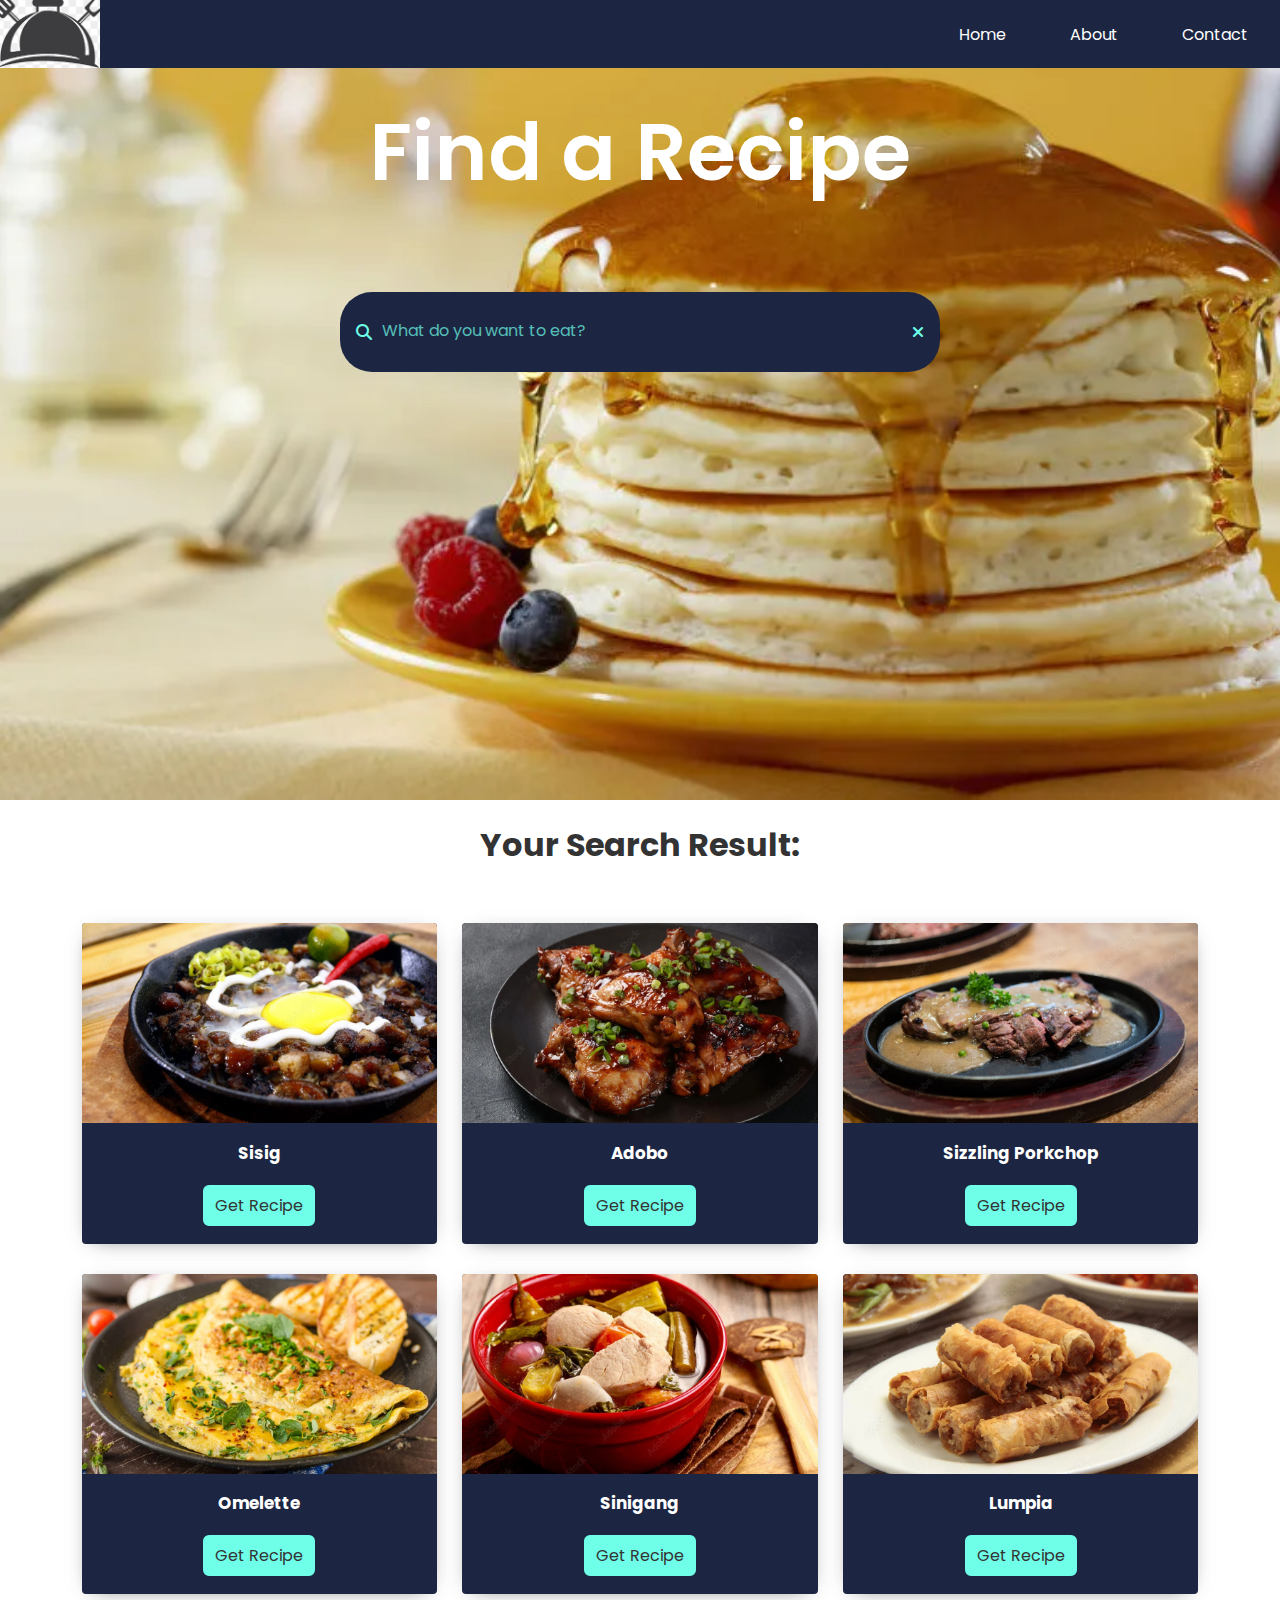
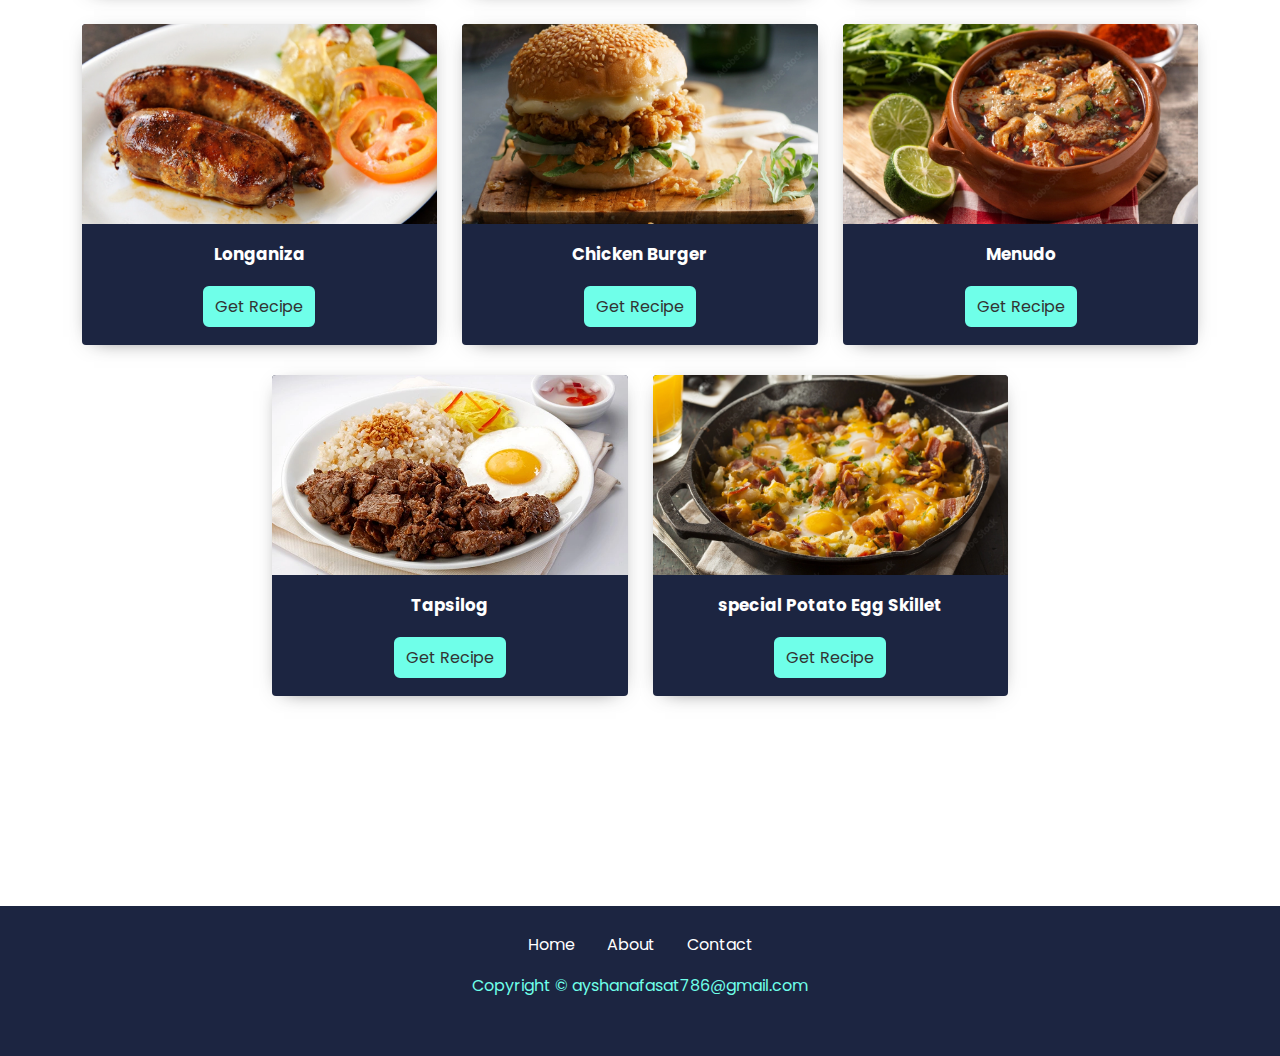
<file: index.html>
<!DOCTYPE html>
<html lang="en">
<head>
    <meta charset="UTF-8">
    <meta http-equiv="X-UA-Compatible" content="IE=edge">
    <meta name="viewport" content="width=device-width, initial-scale=1.0">
    <link rel="shortcut icon" href="./img/RecipeLogo.jpeg" type="image/x-icon">
    <link rel="stylesheet" href="./assets/style.css">
    <link rel="stylesheet" href="https://cdnjs.cloudflare.com/ajax/libs/font-awesome/6.2.0/css/all.min.css">
    <title>Recipe Book</title>
</head>
<body>

    <!--- Navigation Bar -->
    <div class="header">
        <nav class="nav-bar">
            <img src="./img/logo3.1.png" class="brand-name">
            <a href="#" class="hamburger">
                <span class="bar"></span>
                <span class="bar"></span>
                <span class="bar"></span>
            </a>
            <div class="menu-bar">
                <ul>
                    <li><a href="index.html">Home</a></li>
                    <li><a href="about.html">About</a></li>
                    <li><a href="contact.html">Contact</a></li>
                </ul>
            </div>
        </nav>
        <!-- Search Bar -->
        <div class="title">Find a Recipe</div>
        <div class="search-wrapper">
            <div class="fa fa-search"></div>
            <input type="text" name=""  id="search" placeholder="What do you want to eat?" onkeyup="search()">
            <div class="fa fa-times" onclick="clearInput()" ></div>
        </div>
    </div>

    <!-- Search Results -->
        <div class="result">
            <h1>Your Search Result: </h1>
        </div>
        
        <!-- Main Content -->
        <div class="card-grid" >
            <div class="food-list" id="food-list">
                    <p id="none" style="display: none;">Sorry, the food you were looking for was not available.</p>
                    <div class="card card-shadow">
                        <div class="card-header card-image">
                            <img src="./img/Sisig.webp">
                        </div>
                        <div class="card-body" >
                        <h3> Sisig </h3>
                        </div>
                        <div class="card-footer">
                            <button class="btn" onclick="getRecipeDetails()">Get Recipe</button>
                        </div>
                    </div>
                    <div class="card card-shadow">
                        <div class="card-header card-image">
                            <img src="./img/Adobo.webp">
                        </div>
                        <div class="card-body" >
                        <h3> Adobo </h3>
                        </div>
                        <div class="card-footer">
                            <button class="btn" onclick="get2ndRecipe()">Get Recipe</button>
                        </div>
                    </div>
                    <div class="card card-shadow">
                        <div class="card-header card-image">
                            <img src="./img/Porkchop.webp">
                        </div>
                        <div class="card-body" >
                            <h3>Sizzling Porkchop</h3>
                        </div>
                        <div class="card-footer">
                            <button class="btn" onclick="get3rdRecipe()">Get Recipe</button>
                        </div>
                    </div>
                    <div class="card card-shadow">
                        <div class="card-header card-image">
                            <img src="./img/Omelette.webp">
                        </div>
                        <div class="card-body" >
                            <h3>Omelette</h3>
                        </div>
                        <div class="card-footer">
                            <button class="btn" onclick="get4thRecipe()">Get Recipe</button>
                        </div>
                    </div>
                    <div class="card card-shadow">
                        <div class="card-header card-image">
                            <img src="./img/Sinigang.webp">
                        </div>
                        <div class="card-body" >
                        <h3> Sinigang </h3>
                        </div>
                        <div class="card-footer">
                            <button class="btn" onclick="get5thRecipe()">Get Recipe</button>
                        </div>
                    </div>
                    <div class="card card-shadow">
                        <div class="card-header card-image">
                            <img src="./img/Lumpia.webp">
                        </div>
                        <div class="card-body" >
                        <h3> Lumpia</h3>
                        </div>
                        <div class="card-footer">
                            <button class="btn" onclick="get6thRecipe()">Get Recipe</button>
                        </div>
                    </div>
                    <div class="card card-shadow">
                        <div class="card-header card-image">
                            <img src="./img/Longanisa.webp">
                        </div>
                        <div class="card-body" >
                        <h3> Longaniza</h3>
                        </div>
                        <div class="card-footer">
                            <button class="btn" onclick="get7thRecipe()">Get Recipe</button>
                        </div>
                    </div>
                    <div class="card card-shadow">
                        <div class="card-header card-image">
                            <img src="./img/Burger.webp">
                        </div>
                        <div class="card-body" >
                        <h3>Chicken Burger</h3>
                        </div>
                        <div class="card-footer">
                            <button class="btn" onclick="get8thRecipe()">Get Recipe</button>
                        </div>
                    </div>
                    <div class="card card-shadow">
                        <div class="card-header card-image">
                            <img src="./img/Menudo.webp">
                        </div>
                        <div class="card-body" >
                        <h3>Menudo</h3>
                        </div>
                        <div class="card-footer">
                            <button class="btn" onclick="get9thRecipe()">Get Recipe</button>
                        </div>
                    </div>
                    <div class="card card-shadow">
                        <div class="card-header card-image">
                            <img src="./img/Tapsilog.webp">
                        </div>
                        <div class="card-body" >
                        <h3>Tapsilog</h3>
                        </div>
                        <div class="card-footer">
                            <button class="btn" onclick="get10thRecipe()">Get Recipe</button>
                        </div>
                    </div>
                    <div class="card card-shadow">
                        <div class="card-header card-image">
                            <img src="./img/Potato-Breakfast-Skillet.webp">
                        </div>
                        <div class="card-body" >
                        <h3> special Potato Egg Skillet</h3>
                        </div>
                        <div class="card-footer">
                            <button class="btn" onclick="get11thRecipe()">Get Recipe</button>
                        </div>
                    </div>
            </div> 

            <!--Ending of Main Content-->

            <!--Recipe Details-->
            <div class = "meal-detail" id="meal-detail">
                <!-- recipe close btn -->
                <button type = "button" class = "btn recipe-close-btn" id = "recipe-close-btn" onclick="closeBtn()">
                    <i class ="fas fa-times"></i>
                </button>

                <!-- recipe details -->
                <div class="meal-content">
                    <h2 class="meal-name">Sisig</h2>
                    <div class="meal-about">
                        <h3 class="meal-title-about">About Meal</h3>
                        <p class="meal-descript-about">Sisig is a Filipino dish made from parts of a pig's face and belly, and chicken liver which is usually seasoned with calamansi, onions, and chili peppers. It originates from the Pampanga region in Luzon. Sisig is a staple of Kapampangan cuisine. </p>
                    </div>
                    <div class = "meal-instruct">
                        <h3>Ingridients:</h3>
                        <p><br>1 lb. pig ears
                            <br>1 1/2 lb pork belly
                            <br>1 piece onion minced
                            <br>3 tablespoons soy sauce
                            <br>1/4 teaspoon ground black pepper
                            <br>1 knob ginger minced (optional)
                            <br>3 tablespoons chili flakes
                            <br>1/2 teaspoon garlic powder
                            <br>1 piece lemon or 3 to 5 pieces calamansi
                            <br>½ cup butter or margarine
                            <br>¼ lb chicken liver
                            <br>6 cups water
                            <br> 3 tablespoons mayonnaise
                            <br>1/2 teaspoon salt
                            <br> 1 piece egg (optional)
                        </p>
                        <h3>Instruction:</h3>
                        <p><br>Pour the water in a pan and bring to a boil Add salt and pepper.
                            <br>Put-in the pig’s ears and pork belly then simmer for 40 minutes to 1 hour (or until tender).
                            <br>Remove the boiled ingredients from the pot then drain excess water
                            <br>Grill the boiled pig ears and pork belly until done
                            <br>Chop the pig ears and pork belly into fine pieces
                            <br>In a wide pan, melt the butter or margarine. Add the onions. Cook until onions are soft.
                            <br>Put-in the ginger and cook for 2 minutes
                            <br>Add the chicken liver. Crush the chicken liver while cooking it in the pan.
                            <br>Add the chopped pig ears and pork belly. Cook for 10 to 12 minutes
                            <br>Put-in the soy sauce, garlic powder, and chili. Mix well
                            <br>Add salt and pepper to taste
                            <br>Put-in the mayonnaise and mix with the other ingredients
                            <br>Transfer to a serving plate. Top with chopped green onions and raw egg.
                            <br>Serve hot. Share and Enjoy (add the lemon or calamansi before eating)</p>
                
                    </div>
                    <div class = "meal-img">
                        <img src = "./img/Sisig.webp" alt = "">
                      </div>
                      <div class = "meal-link">
                        <a href="https://tinyurl.com/mryx6ezu" class="meal-link-btn">Watch Video</a>
                    </div>
                </div>
            </div>
            <div class = "second-meal-detail" id="second-meal-detail">
                <!-- recipe close btn -->
                <button type = "button" class = "btn recipe-close-btn" id = "recipe-close-btn" onclick="closeBtn()">
                    <i class ="fas fa-times"></i>
                </button>

                <!-- recipe details -->
                <div class="meal-content">
                    <h2 class="meal-name">Adobo</h2>
                    <div class="meal-about">
                        <h3 class="meal-title-about">About Meal</h3>
                        <p class="meal-descript-about">Philippine adobo is a popular Filipino dish and cooking process in Philippine cuisine that involves meat, seafood, or vegetables marinated in vinegar, soy sauce, garlic, bay leaves, and black peppercorns, which is browned in oil, and simmered in the marinade. </p>
                    </div>
                    <div class = "meal-instruct">
                        <h3>Ingridients:</h3>
                        <p><br>2 lbs pork belly
                            <br>2 tablespoons garlic minced or crushed
                            <br>5 dried bay leaves
                            <br>4 tablespoons vinegar
                            <br>1/2 cup soy sauce
                            <br>1 tablespoon peppercorn
                            <br>2 cups water
                            <br>Salt to taste
                        </p>
                        <h3>Instruction:</h3>
                        <p><br>1. Combine the pork belly, soy sauce, and garlic then marinade for at least 1 hour
                            <br>2. Heat the pot and put-in the marinated pork belly then cook for a few minutes
                            <br>3. Pour remaining marinade including garlic.
                            <br>4. Add water, whole pepper corn, and dried bay leaves then bring to a boil. Simmer for 40 minutes to 1 hour
                            <br>5. Put-in the vinegar and simmer for 12 to 15 minutes
                            <br>6. Add salt to taste
                            <br>7. Serve hot. Share and enjoy!
                            </p>
                
                    </div>
                    <div class = "meal-img">
                        <img src = "./img/Adobo.webp" alt = "">
                      </div>
                      <div class = "meal-link">
                        <a href="https://tinyurl.com/23pr9c5j" class="meal-link-btn" >Watch Video</a>
                    </div>
                </div>
            </div>  
            <div class = "third-meal-detail" id="third-meal-detail">
                <!-- recipe close btn -->
                <button type = "button" class = "btn recipe-close-btn" id = "recipe-close-btn" onclick="closeBtn()">
                    <i class ="fas fa-times"></i>
                </button>

                <!-- recipe details -->
                <div class="meal-content">
                    <h2 class="meal-name">Sizzling Porkchop</h2>
                    <div class="meal-about">
                        <h3 class="meal-title-about">About Meal</h3>
                        <p class="meal-descript-about">Sizzling Pork Chop tastes excellent and is simple to make. The sizzling effect adds to the pleasure of this dish. Aside from the pork chop, this dish requires mixed veggies, yellow rice, and gravy. I used fresh frozen mixed vegetables for the vegetables. 
                        </p>
                    </div>
                    <div class = "meal-instruct">
                        <h3>Ingridients:</h3>
                        <p><br>1 piece 8 oz pork loin chop
                            <br>1 cup beef broth
                            <br>1/4 teaspoon salt
                            <br>1/4 teaspoon ground black pepper
                            <br>1/4 teaspoon garlic powder
                            <br>3/4 cup mixed vegetables cooked
                            <br>3 tablespoons all-purpose flour
                            <br>4 tablespoons butter
                            <br>1 cup yellow rice
                        </p>
                        <h3>Instruction:</h3>
                        <p><br>1. Rub salt, ground black pepper, and garlic powder on the pork tenderloin chop. Let it stay for at least 30 minutes.
                            2. Make the gravy by melting 1 tablespoon butter in a saucepan. When the butter melts, gradually add the flour and whisk until the color turns light brown. Pour-in the beef broth and stir. Add salt and pepper according to taste. Continue cooking until the texture becomes thick. Set aside.
                            3. Heat a skillet of frying pan then put-in 2 tablespoons of butter and let melt.
                            4. Pan-fry the pork loin chop in medium heat until the color of each side turns light brown (approximately 7 to 8 minutes per side). Set aside.
                            5. Heat a sizzling plate or fajita plate then put-in 1 tablespoon butter.
                            6. Distribute the butter around the plate then arrange rice, mixed vegetables, and pork loin chop.
                            7. Pour gravy over the pork loin chop then turn-off heat.
                            8. Serve. Share and enjoy!
                            </p>
                
                    </div>
                    <div class = "meal-img">
                        <img src = "./img/Porkchop.webp" alt = "">
                      </div>
                      <div class = "meal-link">
                        <a href="https://tinyurl.com/yckbt76x" class="meal-link-btn" >Watch Video</a>
                    </div>
                </div>
            </div>  
            <div class = "four-meal-detail" id="four-meal-detail">
                <!-- recipe close btn -->
                <button type = "button" class = "btn recipe-close-btn" id = "recipe-close-btn" onclick="closeBtn()">
                    <i class ="fas fa-times"></i>
                </button>

                <!-- recipe details -->
                <div class="meal-content">
                    <h2 class="meal-name">Omelette</h2>
                    <div class="meal-about">
                        <h3 class="meal-title-about">About Meal</h3>
                        <p class="meal-descript-about">In cuisine, an omelette is a dish made from beaten eggs, fried with butter or oil in a frying pan. It is quite common for the omelette to be folded around fillings such as chives, vegetables, mushrooms, meat, cheese, onions or some combination of the above. 
                        </p>
                    </div>
                    <div class = "meal-instruct">
                        <h3>Ingridients:</h3>
                        <p><br>3 eggs, beaten
                            <br>1 tsp sunflower oil
                            <br>1 tsp butter
                        </p>
                        <h3>Instruction:</h3>
                        <p><br>1. Beat the eggs: Use two or three eggs per omelette, depending on how hungry you are. Beat the eggs lightly with a fork.
                            2. Melt the butter: Use an 8-inch nonstick skillet for a 2-egg omelette, a 9-inch skillet for 3 eggs. Melt the butter over medium-low heat, and keep the temperature low and slow when cooking the eggs so the bottom doesn’t get too brown or overcooked.
                            3. Add the eggs: Let the eggs sit for a minute, then use a heatproof silicone spatula to gently lift the cooked eggs from the edges of the pan. Tilt the pan to allow the uncooked eggs to flow to the edge of the pan.
                            4. Fill the omelette: Add the filling—but don’t overstuff the omelette—when the eggs begin to set. Cook for a few more seconds
                            5. Fold and serve: Fold the omelette in half. Slide it onto a plate with the help of a silicone spatula.
                        </p>
                
                    </div>
                    <div class = "meal-img">
                        <img src = "./img/Omelette.webp" alt = "">
                      </div>
                      <div class = "meal-link">
                        <a href="https://tinyurl.com/bde4yd4u" class="meal-link-btn" >Watch Video</a>
                    </div>
                </div>
            </div>  
            <div class = "five-meal-detail" id="five-meal-detail">
                <!-- recipe close btn -->
                <button type = "button" class = "btn recipe-close-btn" id = "recipe-close-btn" onclick="closeBtn()">
                    <i class ="fas fa-times"></i>
                </button>

                <!-- recipe details -->
                <div class="meal-content">
                    <h2 class="meal-name">Sinigang</h2>
                    <div class="meal-about">
                        <h3 class="meal-title-about">About Meal</h3>
                        <p class="meal-descript-about">Sinigang is a Filipino soup or stew characterized by its sour and savory taste. It is most often associated with tamarind, although it can use other sour fruits and leaves as the souring agent. It is one of the more popular dishes in Filipino cuisine.
                        </p>
                    </div>
                    <div class = "meal-instruct">
                        <h3>Ingridients:</h3>
                        <p><br>2 lbs pork belly or buto-buto
                            <br>1 bunch spinach or kang-kong
                            <br>3 tablespoons fish sauce
                            <br>12 pieces string beans sitaw, cut in 2 inch length
                            <br>2 pieces tomato quartered
                            <br>3 pieces chili or banana pepper
                            <br>1 tablespoons cooking oil
                            <br>2 quarts water
                            <br>1 piece onion sliced
                            <br>2 pieces taro gabi, quartered
                            <br>1 pack sinigang mix good for 2 liters water
                        </p>
                        <h3>Instruction:</h3>
                        <p><br>1. Heat the pot and put-in the cooking oil
                            <br>2. Sauté the onion until its layers separate from each other
                            <br>3.Add the pork belly and cook until outer part turns light brown
                            <br>4. Put-in the fish sauce and mix with the ingredients
                            <br>5. Pour the water and bring to a boil
                            <br>6. Add the taro and tomatoes then simmer for 40 minutes or until pork is tender
                            <br>7. Put-in the sinigang mix and chili
                            <br>8. Add the string beans (and other vegetables if there are any) and simmer for 5 to 8 minutes
                            <br>9. Put-in the spinach, turn off the heat, and cover the pot. Let the spinach cook using the remaining heat in the pot.
                            <br>10. Serve hot. Share and enjoy!
                        </p>
                
                    </div>
                    <div class = "meal-img">
                        <img src = "./img/Sinigang.webp" alt = "">
                      </div>
                      <div class = "meal-link">
                        <a href="https://tinyurl.com/ywbcrx4f" class="meal-link-btn" >Watch Video</a>
                    </div>
                </div>
            </div> 
            <div class = "six-meal-detail" id="six-meal-detail">
                <!-- recipe close btn -->
                <button type = "button" class = "btn recipe-close-btn" id = "recipe-close-btn" onclick="closeBtn()">
                    <i class ="fas fa-times"></i>
                </button>

                <!-- recipe details -->
                <div class="meal-content">
                    <h2 class="meal-name">Lumpia</h2>
                    <div class="meal-about">
                        <h3 class="meal-title-about">About Meal</h3>
                        <p class="meal-descript-about">Different spring rolls known as "lumpia" are popular in the Philippines and Indonesia. Lumpia are formed of a thin pastry skin, also known as a "lumpia wrapper," that encloses either savory or sweet fillings. It may be either fresh or deep-fried and is frequently served as an appetizer or snack.
                        </p>
                    </div>
                    <div class = "meal-instruct">
                        <h3>Ingridients:</h3>
                        <p><br>50 pieces lumpia wrapper (Up to you how many pieces)
                            <br>3 cups cooking oil
                            <br>1 1/2 lbs ground pork
                            <br>2 pieces onion minced
                            <br>2 pieces carrots minced
                            <br>1 1/2 teaspoons garlic powder
                            <br>1/2 teaspoon ground black pepper
                            <br>1/2 cup parsley chopped
                            <br>1 1/2 teaspoons salt
                            <br>1 tablespoon sesame oil
                            <br>2 eggs
                        </p>
                        <h3>Instruction:</h3>
                        <p><br>1. Combine all filling ingredients in a bowl. Mix well.
                            <br>2. Scoop around 1 to 1 1/2 tablespoons of filling and place over a piece of lumpia wrapper. Spread the filling and then fold both sides of the wrapper. Fold the bottom. Brush beaten egg mixture on the top end of the wrapper. Roll-up until completely wrapped. Perform the same step until all mixture are consumed.
                            <br>3. Heat oil in a cooking pot. Deep fry lumpia in medium heat until it floats.
                            <br>4. Remove from the pot. Let excess oil drip. Serve. Share and enjoy
                        </p>
                
                    </div>
                    <div class = "meal-img">
                        <img src = "./img/Lumpia.webp" alt = "">
                      </div>
                      <div class = "meal-link">
                        <a href="https://tinyurl.com/2yp63vne" class="meal-link-btn" >Watch Video</a>
                    </div>
                </div>
            </div> 
            <div class = "seven-meal-detail" id="seven-meal-detail">
                <!-- recipe close btn -->
                <button type = "button" class = "btn recipe-close-btn" id = "recipe-close-btn" onclick="closeBtn()">
                    <i class ="fas fa-times"></i>
                </button>

                <!-- recipe details -->
                <div class="meal-content">
                    <h2 class="meal-name">Longaniza</h2>
                    <div class="meal-about">
                        <h3 class="meal-title-about">About Meal</h3>
                        <p class="meal-descript-about">A chorizo-like Spanish sausage known as longaniza is also closely related to the Portuguese linguiça. Its distinctive qualities are viewed differently in each locale.
                        </p>
                    </div>
                    <div class = "meal-instruct">
                        <h3>Ingridients:</h3>
                        <p><br>1 ¾ lbs. ground pork
                            <br>9 tablespoons dark brown sugar
                            <br>1 tablespoon smoked paprika
                            <br>3 tablespoons vegetable oil
                            <br>1 ¼ tablespoons coarse salt
                            <br>1 teaspoon ground black pepper
                            <br>2 head garlic
                        </p>
                        <h3>Instruction:</h3>
                        <p><br>1. Peel the skin off the garlic cloves. Crush thoroughly using mortar and pestle. Mince the crushed garlic. Set aside.
                            <br>2. In a large mixing bowl, combine ground pork along with all of the ingredients. Mix well.
                            <br>3. Cover the bowl. Refrigerate for 2 hours.
                            <br>4. Shape the longganisa by laying a sheet of wax paper on a flat surface. Scoop around 3 tablespoons of mixture and put over the wax paper. Fold the wax paper from top to down until the mixture covered. Hold the edge of the paper with your fingers and then slide the card towards the mixture. Push a bit more until a sausage shape is formed. Do this step until the entire mixture is consumed.
                            <br>5. Refrigerate overnight.
                            <br>6. Cook and serve for breakfast. Share and enjoy!
                        </p>
                
                    </div>
                    <div class = "meal-img">
                        <img src = "./img/Longanisa.webp" alt = "">
                      </div>
                      <div class = "meal-link">
                        <a href="https://tinyurl.com/uxpfxkb4" class="meal-link-btn" >Watch Video</a>
                    </div>
                </div>
            </div> 
            <div class = "eight-meal-detail" id="eight-meal-detail">
                <!-- recipe close btn -->
                <button type = "button" class = "btn recipe-close-btn" id = "recipe-close-btn" onclick="closeBtn()">
                    <i class ="fas fa-times"></i>
                </button>

                <!-- recipe details -->
                <div class="meal-content">
                    <h2 class="meal-name">Chicken Burger</h2>
                    <div class="meal-about">
                        <h3 class="meal-title-about">About Meal</h3>
                        <p class="meal-descript-about">Prepare the buns! For the ideal stuffing for juicy burgers, coat or marinate chicken thighs and breast. Dig it after adding toppings like slaw and sauce along with your selected side dishes.
                        </p>
                    </div>
                    <div class = "meal-instruct">
                        <h3>Ingridients:</h3>
                        <p><br>3 boneless chicken breasts (around half a kg)
                            <br>1 tspn of pepper
                            <br>1 tspn of salt
                            <br>2 tblspns of worcestershire sauce
                            <br>1 tspn of Mustard powder or all spice powder
                            <br>2 tblspns of Flour
                            <br>1 Egg
                            <br>1 1/2 cups of Breadcrumbs
                            <br>Soft seeded burger buns
                            <br>Mayonnaise or KFC Zinger Sauce
                        </p>
                        <h3>Instruction:</h3>
                        <p><br>1. If your chicken breasts are too big, slice them before cooking. Then, marinade the chicken breasts in the Worcestershire sauce, pepper, salt, mustard, or all-spice powder. Leave the chicken for at least four hours or over night.
                            <br>2. An egg and two tablespoons of water should be beaten together to make the batter, which should then be set aside.
                            <br>3. Chicken breasts that have been marinated should be heavily dusted in flour. They should be well coated after being dipped in both the egg and the breadcrumbs.
                            <br>4. The coated chicken breasts should be deep-fried in heated oil over a medium-high heat until they are crisp and golden brown.
                            <br>5. The finished burger should be stacked with the lettuce on top, followed by the chicken, and then the mayonnaise or KFC zinger sauce. The buns should be cut in half and lightly toasted. If you'd like a cheesy kick, add some sliced American cheese.
                        </p>
                
                    </div>
                    <div class = "meal-img">
                        <img src = "./img/Burger.webp" alt = "">
                      </div>
                      <div class = "meal-link">
                        <a href="https://tinyurl.com/td757uct" class="meal-link-btn" >Watch Video</a>
                    </div>
                </div>
            </div> 
            <div class = "nine-meal-detail" id="nine-meal-detail">
                <!-- recipe close btn -->
                <button type = "button" class = "btn recipe-close-btn" id = "recipe-close-btn" onclick="closeBtn()">
                    <i class ="fas fa-times"></i>
                </button>

                <!-- recipe details -->
                <div class="meal-content">
                    <h2 class="meal-name">Menudo</h2>
                    <div class="meal-about">
                        <h3 class="meal-title-about">About Meal</h3>
                        <p class="meal-descript-about">Popular pork dish in the Philippines is menudo. It is frequently served during events like fiestas. There are many ways to make menudo; some people add hotdog pieces, raisins, pickle bits, and even other seasonings to boost the umami flavors of this stew made of pork and tomatoes. There may be a unique variant in every house, town, or province!
                        </p>
                    </div>
                    <div class = "meal-instruct">
                        <h3>Ingridients:</h3>
                        <p><br>1/4 cup cooking oil
                            <br>2 pcs potatoes, medium sized, cut in cubes
                            <br>1 pc carrot, medium sized, cut in cubes
                            <br>6 cloves garlic, minced
                            <br>1 pc onion, minced
                            <br>250 grams pork kasim, cut into small cubes
                            <br>250 grams pork liempo, cut into small cubes
                            <br>250 grams pork liver, cut in small cubes
                            <br>1 (250 g) pack tomato sauce
                            <br>2 pcs Knorr Pork Broth Cube
                            <br>1 1/2 cups water
                            <br>1 tsp sugar
                            <br>ground black pepper to taste
                            <br>2 tbsp raisins
                            <br>1 cup cubed red and green bell pepper
                            <br>Optional: 2 bunches Bok-choi, sliced
                        </p>
                        <h3>Instruction:</h3>
                        <p><br>Let’s begin by sautéing the onion and garlic in hot oil until lightly browned.
                           <br>Add the pork kasim and liempo next and fry until slightly brown in color before adding the liver. Cook for 2 minutes.
                           <br>Drop in the Knorr Pork Broth Cubes and give this a nice stir to dissolve completely before adding the tomato sauce, water, sugar and black pepper. Mix this well.
                           <br>Now, gently place the potatoes and carrots in the pan. Continue to cook over low heat until meat and potatoes are cooked through and the sauce has thickened.
                           <br>Finally, add raisins and bell peppers and just allow to cook for 2 minutes longer. If you're adding Bok-Choi, add at this point. Here’s a dish that will bring the entire family together. Pork Menudo, just like home, is always close to your heart.
                        </p>
                
                    </div>
                    <div class = "meal-img">
                        <img src = "./img/Menudo.webp" alt = "">
                      </div>
                      <div class = "meal-link">
                        <a href="https://tinyurl.com/5f558f59" class="meal-link-btn" >Watch Video</a>
                    </div>
                </div>
            </div> 
            <div class = "ten-meal-detail" id="ten-meal-detail">
                <!-- recipe close btn -->
                <button type = "button" class = "btn recipe-close-btn" id = "recipe-close-btn" onclick="closeBtn()">
                    <i class ="fas fa-times"></i>
                </button>

                <!-- recipe details -->
                <div class="meal-content">
                    <h2 class="meal-name">Tapsilog</h2>
                    <div class="meal-about">
                        <h3 class="meal-title-about">About Meal</h3>
                        <p class="meal-descript-about">If there's one thing that could make a non-morning person scramble out of their bed before noon (your delivery rider calling you doesn't count, by the way), it's the intoxicating smell of sinangag (fried garlic rice), fried egg, and of course, tapa wafting through the air from the kitchen and into your room.
                        </p>
                    </div>
                    <div class = "meal-instruct">
                        <h3>Ingridients:</h3>
                        <p><br>1 lb. beef sirloin sliced thinly
                            <br>3 pieces eggs
                            <br>6 tablespoons cooking oil
                            <br><b>Tapa marinade</b>
                            <br>3 tablespoons Knorr Liquid Seasoning
                            <br>6 cloves crushed garlic
                            <br>¾ cups pineapple juice
                            <br>2 tablespoons brown sugar
                            <br>¼ teaspoon ground white pepper
                            <br><b>Sinangag</b>
                            <br>5 cups leftover rice
                            <br>1 teaspoon salt
                            <br>5 cloves garlic crushed
                        </p>
                        <h3>Instruction:</h3>
                        <p><br>1. Prepare the tapa by placing the beef in a large bowl. Combine with all the tapa marinade ingredients. Mix well and cover the bowl. Place inside the fridge and marinate overnight.
                            <br>2. Cook the garlic fried rice (sinangag na kanin) by heating 3 tablespoons cooking oil in a pan. Add crushed garlic. Cook until garlic turns light brown. Add the leftover rice. Stir-fry for 3 minutes.
                            <br>3. Season with salt. Continue to stir-fry for 3 to 5 minutes. Set aside.
                            <br>4. Start to cook the tapa. Heat a pan and pour the marinated beef into it, including the marinade. Add ¾ cups water. Let the mixture boil. Cover the pan and continue to cook until the liquid reduces to half. Add 3 tablespoons cooking oil into the mixture. Continue to cook until the liquid completely evaporates. Fry the beef tapa in remaining oil until medium brown. Set aside.
                            <br>5. Fry the egg by pouring 1 tablespoon oil on a pan. Crack a piece of egg and sprinkle enough salt on top. Cook for 30 seconds. Pour 2 tablespoons water on the side of the pan. Cover and let the water boil. Continue to cook until the egg yolks gets completely cooked by the steam.
                            <br>6. Arrange the beef tapa, sinangag, and fried egg on a large plate to form Tapsilog. Serve with vinegar as dipping sauce for tapa.
                        </p>
                
                    </div>
                    <div class = "meal-img">
                        <img src = "./img/Tapsilog.webp" alt = "">
                      </div>
                      <div class = "meal-link">
                        <a href="https://tinyurl.com/5xh9wjtw" class="meal-link-btn" >Watch Video</a>
                    </div>
                </div>
            </div> 
            <div class = "eleven-meal-detail" id="four-meal-detail">
                <!-- recipe close btn -->
                <button type = "button" class = "btn recipe-close-btn" id = "recipe-close-btn" onclick="closeBtn()">
                    <i class ="fas fa-times"></i>
                </button>

                <!-- recipe details -->
                <div class="meal-content">
                    <h2 class="meal-name">Potato Egg Skillet</h2>
                    <div class="meal-about">
                        <h3 class="meal-title-about">About Meal</h3>
                        <p class="meal-descript-about">In cuisine, an omelette is a dish made from beaten eggs, fried with butter or oil in a frying pan. It is quite common for the omelette to be folded around fillings such as chives, vegetables, mushrooms, meat, cheese, onions or some combination of the above. 
                        </p>
                    </div>
                    <div class = "meal-instruct">
                        <h3>Ingridients:</h3>
                        <p><br>8 strips raw bacon
                            <br>1 lbs Yukon gold potatoes, diced into bite sized pieces
                            <br>1 small yellow onion, diced
                            <br>½ red bell pepper, diced
                            <br>½ green bell pepper, diced
                            <br>3 cloves garlic, minced
                            <br>1 teaspoon cumin
                            <br>¼ teaspoon chili powder
                            <br>¼ teaspoon paprika
                            <br>½ teaspoon black pepper
                            <br>½ teaspoon coarse salt
                            <br>4 eggs
                            <br>¼ cup mozzarella cheese, grated
                            <br>¼ cup cheddar cheese, grated
                            <br>Extra virgin olive oil for extra drizzling
                            <br>Fresh cilantro roughly chopped, thinly sliced chives for garnish
                        </p>
                        <h3>Instruction:</h3>
                        <p><br>1. Preheat oven to 400˚F. Place strips of bacon in a large (at least 10 inch), oven safe skillet. Cook over medium low heat on both sides until cooked through but not yet crispy, about 10 minutes. Remove from heat to a paper towel lined plate and set aside, leaving the bacon grease in the pan. When the bacon is cool enough to handle, roughly dice.
                            <br>Increase the heat to medium high, add the potatoes, bell pepper, and onion and cook for 7- 8 minutes, stirring frequently, until starting to soften and can be pierced with a fork
                            <br>Add garlic, cumin, chili powder, paprika, black pepper, and salt. Cook for 1-2 minutes, until garlic is fragrant.
                            <br>Using a spoon, create 4 to 6 holes (depending on how many eggs you want) in the hash mixture for the eggs. Distribute the cheeses evenly into each hole, and then crack one egg into each hole.
                            <br>Place in the preheat oven and cook for 8-10 minutes, until egg white is set but the yolk is still runny.
                            <br>Remove from heat. Sprinkle with cooked bacon. Garnish with fresh ground black pepper, cilantro and chives.
                        </p>
                
                    </div>
                    <div class = "meal-img">
                        <img src = "./img/Potato-Breakfast-Skillet.webp " alt = "">
                      </div>
                      <div class = "meal-link">
                        <a href="https://tinyurl.com/yz55k3bv" class="meal-link-btn" >Watch Video</a>
                    </div>
                </div>
            </div> 
            
            
        </div>
            <!--Ending of Recipe Details-->

            <!--Footer-->
    <div class="footer ">
       
            <div class="quick-bar">
                <a href="index.html">Home</a>
                <a href="about.html">About</a>
                <a href="contact.html">Contact</a>
            </div>
        <p>Copyright &copy; ayshanafasat786@gmail.com</p>  
    </div>

    <!--Ending of Footer-->

<!--Script for Javascript-->
<script src="./assets/index.js"></script>
</body>
</html>
</file>
<file: assets/style.css>
@import url('https://fonts.googleapis.com/css2?family=Poppins:wght@200;300;400;500;600;700;800;900&display=swap');
@import url('https://fonts.googleapis.com/css2?family=Lobster&display=swap');

html{
  height: 100%;
}
body{
    margin: 0;
    padding: 0;
    background-color: var(--color3);
    height: 100%;
    min-height: 100%;
}
:root{
  --color: #1C2541;
  --color2: #3A506B;
  --color3: #fff;
  --error: #FFFF00;
  --success: #28a745;
  --color4: #333;
  --bg: #6FFFE9;
  
}
*{  
    box-sizing: border-box;
    font-family: 'Poppins', sans-serif;
    color: var(--bg);
}
::-webkit-scrollbar{
  width: 10px;
}
::-webkit-scrollbar-track {
  box-shadow: inset 0 0 5px var(--color3); 
  border-radius: 10px;
}
::-webkit-scrollbar-thumb {
  background: var(--color); 
  border-radius: 10px;
}
::-webkit-scrollbar-thumb:hover {
  background: #9eb300; 
}
.header{
    width: 100%;
    height: 800px;
    background-image: url('../img/Food_BG.webp');
    background-size: cover;
    background-position: center;
}
.nav-bar{
    display: flex;
    justify-content: space-between;
    align-items: center;
    background-color:var(--color);
    color: var(--color3);
}

.brand-name{
    width: 100px;
    height: auto;
}
.menu-bar ul{
    margin: 0;
    padding: 0;
    display: flex;
}
.menu-bar li{
    list-style: none;
    margin: 0 1rem;
}
.menu-bar li a{
    text-decoration: none;
    color: var(--color3);
    padding: 1rem;
    display: block;
}
.menu-bar li:hover{
    background-color: var(--color2);
}
.hamburger{
    position: absolute;
    top: 2.4rem;
    right: 1rem;
    display: none;
    flex-direction: column;
    justify-content: space-between;
    width: 30px;
    height: 21px;
}

.hamburger .bar{
    height: 3px;
    width: 100%;
    background-color: var(--color3);
    border-radius: 10px;
    transition: 200ms transform ease-in;
}

.title{
  text-align: center;
  font-size: 5rem;
  padding-top: 1.5rem;
  font-weight: 600;
  color: var(--color3);
}

.search-wrapper{
  display: flex;
  align-items: center;
  justify-content: space-between;
  width: 600px;
  height: 5rem;
  background: var(--color);
  padding: 1rem;
  border-radius: 2rem;
  color: var(--color3);
  margin: 0 auto;
  margin-top: 5rem;
} 

#search{
  margin: 0 0.5rem 0 0.5rem;
  width: 100%;
  border: none;
  outline: none;
  background: var(--color);
  color: var(--color3);
}

#search::placeholder{
  color: var(--bg);
  font-size: 1rem;
  opacity: 0.7;
}
.fa:hover{
  color: var(--error);
}

.result{
  text-align: center;
}
.result h1{
  color: var(--color4);
}


#none{
  font-size: 2rem;
  font-weight: 600;
  color: #ff0505;
  text-align: center;
}
.card-grid, .food-list{
    display: flex;
    flex-wrap: wrap;
    gap: 20px 5px;
    padding-top: 1rem;
    justify-content: center;
    overflow: auto;
    min-height: 100%;
    padding-bottom: 100px;
    text-align: center;
  }
  
  .card {
    --padding: 1rem;
    background: var(--color);
    border: 1px solid #777;
    border-radius: .25rem;
    overflow: hidden;
    margin-left: 10px;
    margin-right: 10px;
    margin-bottom: 10px;
  }
  
  .card.card-shadow {
    border: none;
    box-shadow: 0 4px 21px -12px rgba(0, 0, 0, .79);
    max-width: 700px;
    max-height: 350px;
  }
  
  .card-header {
    font-size: 1.5rem;
    padding: var(--padding);
    padding-bottom: 0;
    margin-bottom: .5rem;
  }
  
  .card-header.card-image {
    padding: 0;
    overflow: hidden;
  }
    
  .card-header.card-image > img {
    display: block;
    width: 100%;
    max-height: 200px;
    aspect-ratio: 16 / 9;
    object-fit: cover;
    object-position: center;
    transition: 200ms transform ease-in-out;
  }
  
  .card:hover > .card-header.card-image > img {
    transform: scale(1.025);
  }
  
  .card-body {
    font-size: .9rem;
    text-align: center;
    padding: 0 var(--padding);
  }
  .card-body h3{
    color: var(--color3);
  }
  
  .card-footer {
    margin-top: 1rem;
    padding: var(--padding);
    padding-top: 0;
    text-align: center;
    color: var(--color4);
  }
  
  .btn {
    background: var(--bg);
    color: var(--color4);
    border: 2px solid var(--color);
    font-size: 1rem;
    padding: .5em .75em;
    border-radius: .50em;
    cursor: pointer;
    transition: all 300ms ease-in-out;
  }
  
  .btn:hover, .btn:focus {
    transform: translateY(-3px);
    background-color: transparent;
    border: 2px solid var(--bg);
    color: var(--color3);
  }

  .footer{
    background-color: var(--color);
    height: 150px;
    margin-top: auto;
    padding: 10px;
    color: var(--color3);
    clear: both;
  }
  .social-btn{
    position: sticky;
    display: flex;
    justify-content: center;
    flex-wrap: wrap;
    gap: 1rem;
    font-size: 2rem;
  }
  .social-btn a{
    color: rgb(255, 253, 253);
  }
  .quick-bar{
    display: flex;
    justify-content: center;
    flex-wrap: wrap;
    gap: 2rem;
    font-size: 1rem;
    padding-top:1rem ;
  }
  .quick-bar a{
    color: var(--color3);
    text-decoration: none;
  }
  .footer p{
    text-align:center;
    display: flex;
    justify-content: center;
    flex-wrap: wrap;
  }
  /* Meal Content */

  .meal-detail{
    position: fixed;
    top: 50%;
    left: 50%;
    transform: translate(-50%, -50%);
    -webkit-transform: translate(-50%, -50%);
    -moz-transform: translate(-50%, -50%);
    -ms-transform: translate(-50%, -50%);
    -o-transform: translate(-50%, -50%);
    background: var(--color);
    border-radius: 1rem;
    -webkit-border-radius: 1rem;
    -moz-border-radius: 1rem;
    -ms-border-radius: 1rem;
    -o-border-radius: 1rem;
    width: 90%;
    height: 90%;
    overflow-y: scroll;
    padding: 2rem 0;
    display: none;
  }

.meal-detail::-webkit-scrollbar{
    width: 10px;
}
.meal-detail::-webkit-scrollbar-thumb{
    background: var(--bg);
    border-radius: 2rem;
    -webkit-border-radius: 2rem;
    -moz-border-radius: 2rem;
    -ms-border-radius: 2rem;
    -o-border-radius: 2rem;
}


.second-meal-detail{
  position: fixed;
  top: 50%;
  left: 50%;
  transform: translate(-50%, -50%);
  -webkit-transform: translate(-50%, -50%);
  -moz-transform: translate(-50%, -50%);
  -ms-transform: translate(-50%, -50%);
  -o-transform: translate(-50%, -50%);
  background: var(--color);
  border-radius: 1rem;
  -webkit-border-radius: 1rem;
  -moz-border-radius: 1rem;
  -ms-border-radius: 1rem;
  -o-border-radius: 1rem;
  width: 90%;
  height: 90%;
  overflow-y: scroll;
  padding: 2rem 0;
  display: none;
}

.second-meal-detail::-webkit-scrollbar{
  width: 10px;
}
.second-meal-detail::-webkit-scrollbar-thumb{
  background: var(--bg);
  border-radius: 2rem;
  -webkit-border-radius: 2rem;
  -moz-border-radius: 2rem;
  -ms-border-radius: 2rem;
  -o-border-radius: 2rem;
}
.third-meal-detail{
  position: fixed;
  top: 50%;
  left: 50%;
  transform: translate(-50%, -50%);
  -webkit-transform: translate(-50%, -50%);
  -moz-transform: translate(-50%, -50%);
  -ms-transform: translate(-50%, -50%);
  -o-transform: translate(-50%, -50%);
  background: var(--color);
  border-radius: 1rem;
  -webkit-border-radius: 1rem;
  -moz-border-radius: 1rem;
  -ms-border-radius: 1rem;
  -o-border-radius: 1rem;
  width: 90%;
  height: 90%;
  overflow-y: scroll;
  padding: 2rem 0;
  display: none;
}

.third-meal-detail::-webkit-scrollbar{
  width: 10px;
}
.third-meal-detail::-webkit-scrollbar-thumb{
  background: var(--bg);
  border-radius: 2rem;
  -webkit-border-radius: 2rem;
  -moz-border-radius: 2rem;
  -ms-border-radius: 2rem;
  -o-border-radius: 2rem;
}

.four-meal-detail{
  position: fixed;
  top: 50%;
  left: 50%;
  transform: translate(-50%, -50%);
  -webkit-transform: translate(-50%, -50%);
  -moz-transform: translate(-50%, -50%);
  -ms-transform: translate(-50%, -50%);
  -o-transform: translate(-50%, -50%);
  background: var(--color);
  border-radius: 1rem;
  -webkit-border-radius: 1rem;
  -moz-border-radius: 1rem;
  -ms-border-radius: 1rem;
  -o-border-radius: 1rem;
  width: 90%;
  height: 90%;
  overflow-y: scroll;
  padding: 2rem 0;
  display: none;
}

.four-meal-detail::-webkit-scrollbar{
  width: 10px;
}
.four-meal-detail::-webkit-scrollbar-thumb{
  background: var(--bg);
  border-radius: 2rem;
  -webkit-border-radius: 2rem;
  -moz-border-radius: 2rem;
  -ms-border-radius: 2rem;
  -o-border-radius: 2rem;
}
.five-meal-detail{
  position: fixed;
  top: 50%;
  left: 50%;
  transform: translate(-50%, -50%);
  -webkit-transform: translate(-50%, -50%);
  -moz-transform: translate(-50%, -50%);
  -ms-transform: translate(-50%, -50%);
  -o-transform: translate(-50%, -50%);
  background: var(--color);
  border-radius: 1rem;
  -webkit-border-radius: 1rem;
  -moz-border-radius: 1rem;
  -ms-border-radius: 1rem;
  -o-border-radius: 1rem;
  width: 90%;
  height: 90%;
  overflow-y: scroll;
  padding: 2rem 0;
  display: none;
}

.five-meal-detail::-webkit-scrollbar{
  width: 10px;
}
.five-meal-detail::-webkit-scrollbar-thumb{
  background: var(--bg);
  border-radius: 2rem;
  -webkit-border-radius: 2rem;
  -moz-border-radius: 2rem;
  -ms-border-radius: 2rem;
  -o-border-radius: 2rem;
}
.six-meal-detail{
  position: fixed;
  top: 50%;
  left: 50%;
  transform: translate(-50%, -50%);
  -webkit-transform: translate(-50%, -50%);
  -moz-transform: translate(-50%, -50%);
  -ms-transform: translate(-50%, -50%);
  -o-transform: translate(-50%, -50%);
  background: var(--color);
  border-radius: 1rem;
  -webkit-border-radius: 1rem;
  -moz-border-radius: 1rem;
  -ms-border-radius: 1rem;
  -o-border-radius: 1rem;
  width: 90%;
  height: 90%;
  overflow-y: scroll;
  padding: 2rem 0;
  display: none;
}

.six-meal-detail::-webkit-scrollbar{
  width: 10px;
}
.six-meal-detail::-webkit-scrollbar-thumb{
  background: var(--bg);
  border-radius: 2rem;
  -webkit-border-radius: 2rem;
  -moz-border-radius: 2rem;
  -ms-border-radius: 2rem;
  -o-border-radius: 2rem;
}

.seven-meal-detail{
  position: fixed;
  top: 50%;
  left: 50%;
  transform: translate(-50%, -50%);
  -webkit-transform: translate(-50%, -50%);
  -moz-transform: translate(-50%, -50%);
  -ms-transform: translate(-50%, -50%);
  -o-transform: translate(-50%, -50%);
  background: var(--color);
  border-radius: 1rem;
  -webkit-border-radius: 1rem;
  -moz-border-radius: 1rem;
  -ms-border-radius: 1rem;
  -o-border-radius: 1rem;
  width: 90%;
  height: 90%;
  overflow-y: scroll;
  padding: 2rem 0;
  display: none;
}

.seven-meal-detail::-webkit-scrollbar{
  width: 10px;
}
.seven-meal-detail::-webkit-scrollbar-thumb{
  background: var(--bg);
  border-radius: 2rem;
  -webkit-border-radius: 2rem;
  -moz-border-radius: 2rem;
  -ms-border-radius: 2rem;
  -o-border-radius: 2rem;
}
.eight-meal-detail{
  position: fixed;
  top: 50%;
  left: 50%;
  transform: translate(-50%, -50%);
  -webkit-transform: translate(-50%, -50%);
  -moz-transform: translate(-50%, -50%);
  -ms-transform: translate(-50%, -50%);
  -o-transform: translate(-50%, -50%);
  background: var(--color);
  border-radius: 1rem;
  -webkit-border-radius: 1rem;
  -moz-border-radius: 1rem;
  -ms-border-radius: 1rem;
  -o-border-radius: 1rem;
  width: 90%;
  height: 90%;
  overflow-y: scroll;
  padding: 2rem 0;
  display: none;
}

.eight-meal-detail::-webkit-scrollbar{
  width: 10px;
}
.eight-meal-detail::-webkit-scrollbar-thumb{
  background: var(--bg);
  border-radius: 2rem;
  -webkit-border-radius: 2rem;
  -moz-border-radius: 2rem;
  -ms-border-radius: 2rem;
  -o-border-radius: 2rem;
}
.nine-meal-detail{
  position: fixed;
  top: 50%;
  left: 50%;
  transform: translate(-50%, -50%);
  -webkit-transform: translate(-50%, -50%);
  -moz-transform: translate(-50%, -50%);
  -ms-transform: translate(-50%, -50%);
  -o-transform: translate(-50%, -50%);
  background: var(--color);
  border-radius: 1rem;
  -webkit-border-radius: 1rem;
  -moz-border-radius: 1rem;
  -ms-border-radius: 1rem;
  -o-border-radius: 1rem;
  width: 90%;
  height: 90%;
  overflow-y: scroll;
  padding: 2rem 0;
  display: none;
}

.nine-meal-detail::-webkit-scrollbar{
  width: 10px;
}
.nine-meal-detail::-webkit-scrollbar-thumb{
  background: var(--bg);
  border-radius: 2rem;
  -webkit-border-radius: 2rem;
  -moz-border-radius: 2rem;
  -ms-border-radius: 2rem;
  -o-border-radius: 2rem;
}
.ten-meal-detail{
  position: fixed;
  top: 50%;
  left: 50%;
  transform: translate(-50%, -50%);
  -webkit-transform: translate(-50%, -50%);
  -moz-transform: translate(-50%, -50%);
  -ms-transform: translate(-50%, -50%);
  -o-transform: translate(-50%, -50%);
  background: var(--color);
  border-radius: 1rem;
  -webkit-border-radius: 1rem;
  -moz-border-radius: 1rem;
  -ms-border-radius: 1rem;
  -o-border-radius: 1rem;
  width: 90%;
  height: 90%;
  overflow-y: scroll;
  padding: 2rem 0;
  display: none;
}

.ten-meal-detail::-webkit-scrollbar{
  width: 10px;
}
.ten-meal-detail::-webkit-scrollbar-thumb{
  background: var(--bg);
  border-radius: 2rem;
  -webkit-border-radius: 2rem;
  -moz-border-radius: 2rem;
  -ms-border-radius: 2rem;
  -o-border-radius: 2rem;
}
.eleven-meal-detail{
  position: fixed;
  top: 50%;
  left: 50%;
  transform: translate(-50%, -50%);
  -webkit-transform: translate(-50%, -50%);
  -moz-transform: translate(-50%, -50%);
  -ms-transform: translate(-50%, -50%);
  -o-transform: translate(-50%, -50%);
  background: var(--color);
  border-radius: 1rem;
  -webkit-border-radius: 1rem;
  -moz-border-radius: 1rem;
  -ms-border-radius: 1rem;
  -o-border-radius: 1rem;
  width: 90%;
  height: 90%;
  overflow-y: scroll;
  padding: 2rem 0;
  display: none;
}

.eleven-meal-detail::-webkit-scrollbar{
  width: 10px;
}
.eleven-meal-detail::-webkit-scrollbar-thumb{
  background: var(--bg);
  border-radius: 2rem;
  -webkit-border-radius: 2rem;
  -moz-border-radius: 2rem;
  -ms-border-radius: 2rem;
  -o-border-radius: 2rem;
}


.meal-content{
  margin: 2rem;
}
.meal-content p:not(.meal-category){
  padding: 1rem 0;
}

.recipe-close-btn{
  position: absolute;
  right: 2rem;
  top: 2rem;
  font-size: 1.8rem;
  background: var(--color3);
  border: none;
  width: 35px;
  height: 35px;
  border-radius: 50%;
  -webkit-border-radius: 50%;
  -moz-border-radius: 50%;
  -ms-border-radius: 50%;
  -o-border-radius: 50%;
  display: flex;
  align-items: center;
  justify-content: center;
  opacity: 1;
}
.recipe-close-btn i{
  color: #1C2541;
}
.recipe-close-btn i:hover, .recipe-close-btn i:focus{
  color: var(--color3);
}
.meal-name{
  letter-spacing: 1px;
  padding-bottom: 1rem;
}
.meal-about{
  background: var(--bg);
  color: var(--color4);
  font-weight: 600;
  color: var(--tenne-tawny);
  display: inline-block;
  padding: 0.2rem 0.5rem;
  border-radius: 0.3rem;
  -webkit-border-radius: 0.3rem;
  -moz-border-radius: 0.3rem;
  -ms-border-radius: 0.3rem;
  -o-border-radius: 0.3rem;
}
.meal-about .meal-title-about,.meal-descript-about{
  color: var(--color4);
}
.meal-instruct{
  padding: 1rem 0;
}
.meal-img img{
    width: 200px;
    height: 200px;
    border-radius: 50%;
    -webkit-border-radius: 50%;
    -moz-border-radius: 50%;
    -ms-border-radius: 50%;
    -o-border-radius: 50%;
    margin: 0 auto;
    display: block;
}
.meal-link{
  margin: 1.4rem 0;
}
.meal-link .meal-link-btn{
  padding: 10px;
  border-radius: 0.3rem;
  background: var(--bg);
  color: var(--color);
  font-size: 1.3rem;
  font-weight: 700;
  transition: all 0.4s linear;
  -webkit-transition: all 0.4s linear;
  -moz-transition: all 0.4s linear;
  -ms-transition: all 0.4s linear;
  -o-transition: all 0.4s linear;
  cursor: pointer;
  text-decoration: none;
}
.meal-link:hover .meal-link-btn{
    transform: translateY(-3px);
    background-color: transparent;
    border: 2px solid var(--bg);
    color: var(--color3);
}
  /* About Page */
  
.about{
    display: flex;
    flex-wrap: wrap;
    gap: 20px 5px;
    justify-content: center;
    overflow: auto;
    min-height: 100%;
    padding-bottom: 100px;
  }

.about .header{
  background: url(/img/About_BG.webp);
  background-size: cover;
  background-position: center;
}

.wrapper{
  width: 100%;
  min-height: 100%;
}
.row{
  width: 100%;
  padding: 50px 100px;
}
.img-me{
  width: 35%;
  float: left;
}
.img-me  img{
  width: 100%;
  height: auto;
  margin: 2rem;
}
.about-content{
  width: 55%;
  float: right;
  margin-left: 50px;
}
.about-content h1{
  font-family: 'Lobster',cursive;
  font-size: 5.625rem;
  letter-spacing: 3px;
  margin-top: 1.5rem;
  color: var(--color);
}
.about-content h3{
  font-family: Poppins;
  font-size: 40px;
x  margin-top: 25px;
  color: var(--color);
}
.about-content p{
  font-size: 1.25rem;
  font-family: serif;
  margin-top: 10px;
  line-height: 1.5;
  color: var(--color);
}

/* Contact Page */
.contact-header{
    width: 100%;
    display: flex;
    flex-wrap: wrap;
    gap: 20px 5px;
    justify-content: center;
    overflow: auto;
    min-height: 100%;
    padding-bottom: 100px;
}
.contact-header .header{
  background: url(/img/About_BG.webp);
  background-size: cover;
  background-position: center;
}
.contact-wrapper{
  position: relative;
  width: 100%;
  padding: 40px 100px;
}
.contact-wrapper .contact-title{
  display: flex;
  justify-content: center;
  align-items: center;
  font-size: 2em;
}
.contact-wrapper .contact-title h1{
  color: var(--color);
  font-weight: 700;
  margin-bottom: 10px;
  font-family: 'Lobster',sans-serif;
}
.subtitle {
  display: flex;
  justify-content: center;
  align-items: center;
}
.subtitle p{
  color: var(--color4);
}
.box{
  position: relative;
  display: grid;
  grid-template-columns: 2fr 1fr;
  grid-template-rows: 5fr 4fr;
  grid-template-areas: "form info"
  "form map";
  grid-gap: 20px ;
  margin-top: 20px;
}
.form{
  grid-area: form;
}
.info{
  grid-area: info;
}
.map{
  grid-area: map;
}
.contact{
  padding: 40px;
  background: var(--color2);
  box-shadow: 0 8px 32px 0 rgba( 31, 38, 135, 0.37 );
  backdrop-filter: blur( 20px );
  -webkit-backdrop-filter: blur( 20px );
  border-radius: 10px;
}
.contact h3{
  color: var(--color3);
  font-weight: 700;
  font-size: 1.4em;
  margin-bottom: 10px; 
}

/* Form */
.fomBox{
  position: relative;
  width: 100%;
}
.formBox .row50{
  display: flex;
  gap: 20px;
  flex-wrap: wrap;
}
.inputBox{
  display: flex;
  flex-direction: column;
  margin-bottom: 10px;
  width: 50%;
}
.formBox .row100 .inputBox{
  width: 100%;
}

.inputBox label{
  color: var(--color3);
  margin-top: 10px;
  margin-bottom: 5px;
  font-weight: 500;
}
.inputBox input{
  color: var(--color4);
  padding: 10px;
  font-size: 1.1em;
  outline: none;
  border: 1px solid var(--color);
}
.inputBox textarea{
  color: var(--color4);
  padding: 10px;
  font-size: 1.1em;
  outline: none;
  border: 1px solid var(--color4);
  resize: none;
  min-height: 220px;
  margin-bottom: 10px;
}
.inputBox input[type="submit"]{
  background: var(--color);
  color: var(--color3);
  border: 2px solid var(--color);
  border-radius: .50em;
  font-size: 1.1em;
  max-width: 200px;
  font-weight: 500;
  cursor: pointer;
  padding: 14px 15px;
  transition: all 300ms ease-in-out;
}
#sendMessage:hover{
  transform: translateY(-3px);
  background-color: transparent;
  border: 2px solid var(--color);
  color: inherit;
}
.inputBox::placeholder{
  color: var(--color4);
}

.info{
  background:var(--color);
}
.info h3{
  color: var(--color3);
}
.info .infoBox div{
  display: flex;
  align-items: center;
  margin-bottom: 10px;
}
.info .infoBox div span{
  min-width: 40px;
  height: 40px;
  color: var(--color3);
  background: var(--color2);
  display: flex;
  align-items: center;
  justify-content: center;
  font-size: 1.5em;
  border-radius: 50%;
  margin-right: 15px;
}
.info .infoBox div p{
  color: var(--color3);
  font-size: 1.1em;
}
.info .infoBox div a{
  white-space: nowrap;
  text-overflow: ellipsis;
  overflow: hidden;
  color: var(--color3);
  text-decoration: none;
}
.socMed{
  margin-top: 40px;
  display: flex;
}
.socMed li{
  list-style: none;
  margin-right: 1rem;
}
.socMed li a{
  color: var(--color3);
  font-size: 2em;
}
.socMed li a:hover{
  color: var(--color2);
}
.map{
  padding: 0;
}

.map iframe{
  width: 100%;
  height: 100%;
}
.error{
  color: var(--error);
}
#success{
  color: var(--success);
}



@media (max-width: 991px) {
    .nav-bar {
        flex-direction: column;
        align-items: flex-start;
    }

    .hamburger {
        display: flex;
    }

    .menu-bar {
        display: none;
        width: 100%;
    }

    .menu-bar ul {
        width: 100%;
        flex-direction: column;
    }

    .menu-bar ul li {
        text-align: center;
    }

    .menu-bar ul li a {
        padding: .5rem 1rem;
    }

    .menu-bar.active {
        display: flex;
    }
    .header{
        width: inherit;
    }
    .search-wrapper{
        width: 400px;
    }
    .result{
      font-size: 1rem;
    }
    .img-me{
      width: 100%;
      float: none;
    }
    .img-me img{
      margin: 0;
    }
    .about-content{
      width: 100%;
      float: none;
      margin-left: 0;
    }
    .about-content h1{
      font-size: 3.75rem;
      letter-spacing: 2px;
      margin-top: 30px;
    }
    .about-content h3{
      font-size: 40px;
    }
    .about-content p{
      font-size: 1rem;
    }
    .contact-wrapper{
      padding: 20px ;
    }
    
    .box{
      grid-template-columns: 1fr;
      grid-template-rows: auto;
      grid-template-areas: 
      "form"
      "info"
      "map";
    }
    .map{
      min-height: 300px;
    }
    .formBox .row50{
      display: flex;
      gap: 0;
      flex-direction: column;
    }
    .inputBox
    {
      width: 100%;
    }
    .contact{
      padding: 30px;
    }
    .map{
      min-height: 300px;
      padding: 0;
    }
    
    
    
}

@media (max-width: 500px) {
    .header{
      height: 500px;
    }
    .title{
        font-size: 3rem;
        margin-top: 0.5rem;
    }
    .search-wrapper{
       width: 300px;
       height: 3.5rem;
       margin-top: 1rem;
    }
    .result{
      font-size: 0.8rem;
    }
    .footer{
      height: auto;
    }
    .row{
      padding: 0px 30px;
    }
    .img-me{
      width: 100%;
      float: none;
    }
    .img-me img{
      margin: 0;
    }
    .about-content{
      width: 100%;
      float: none;
    }
    .about-content h1{
      font-size: 3rem;
      letter-spacing: 2px;
      margin-top: 30px;
    }
    .about-content h3{
      font-size: 30px;
    }
    .about-content p{
      font-size: 1rem;
    }
    .form{
      display: block;
      margin-left: -12px;
      margin-right: auto;
      width: 85%;
    }
    .info{ 
      width: 85%;
      display: block;
      margin-left: -12px;
      margin-right: auto;
    }
    .inputBox{
      width: 100%;
    }
    .contact{
      padding: 30px;
    }
    .map{
      display: block;
      margin-left: auto;
      margin-right: 200px;
      min-height: 300px;
      width: 80%;
      padding: 0;
    }
    
   
}
</file>
